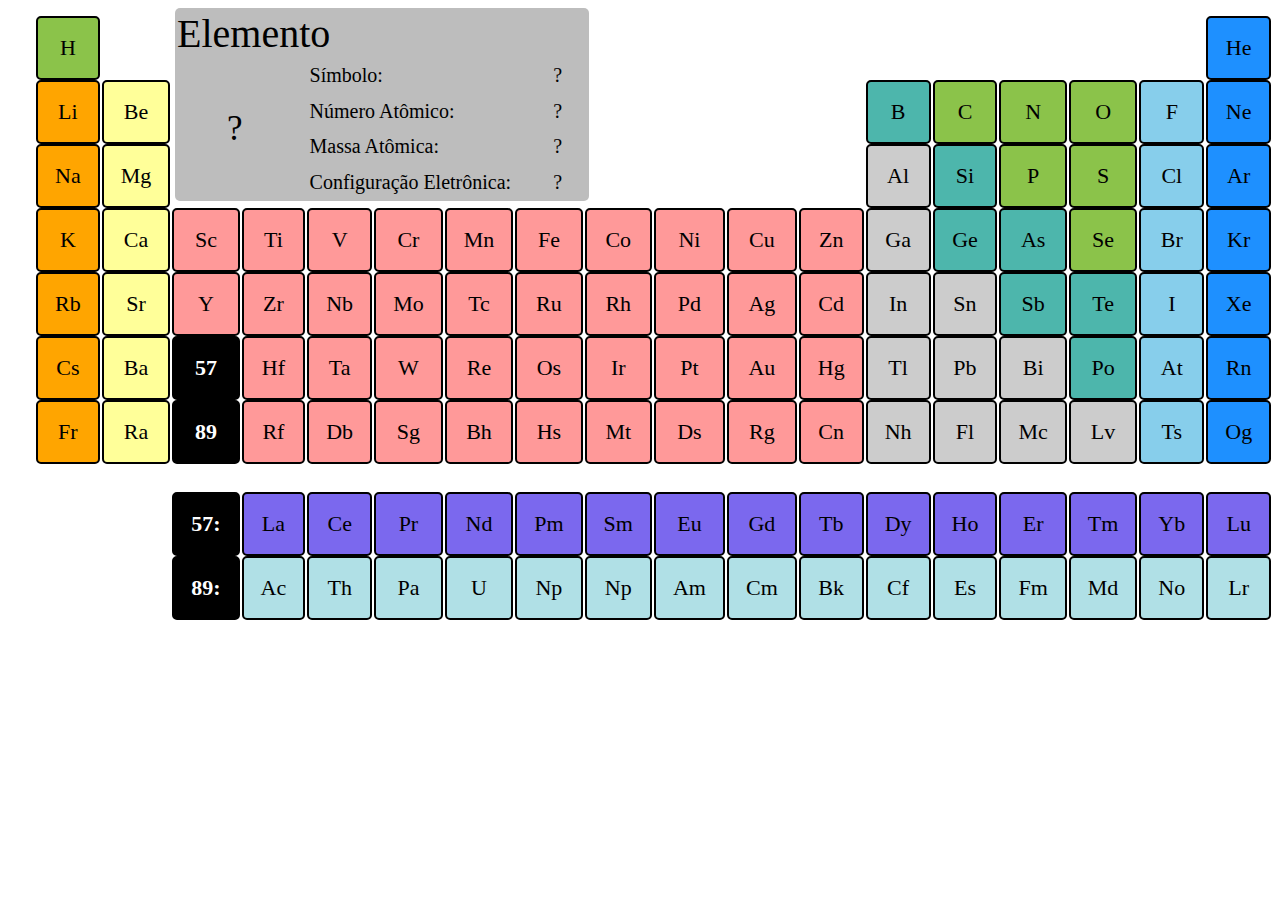
<file: Projeto quimica legal/index.html>
<!DOCTYPE html>
<html lang="pt-br">
<meta charset="UTF-8"/>

<head>
     <title>Tabela Periódica</title>
	 <meta name="viewport" content="width=device-width,initial-scale=1"/>
	 <link rel="stylesheet" type="text/css" href="css/estilo.css"/>
</head>

<body>

	<div class="tbl_periodica">
		<div class="coluna">
			<button class="elemento" onclick="H()" id="n_metal">H</button>
			<button class="elemento" onclick="Li()" id="alcalino">Li</button>
			<button class="elemento" onclick="Na()" id="alcalino">Na</button>
			<button class="elemento" onclick="K()" id="alcalino">K</button>
			<button class="elemento" onclick="Rb()" id="alcalino">Rb</button>
			<button class="elemento" onclick="Cs()" id="alcalino">Cs</button>
			<button class="elemento" onclick="Fr()" id="alcalino">Fr</button>
		</div>

		<div class="coluna_m">
			<button class="elemento" onclick="Be()" id="terroso">Be</button>
			<button class="elemento" onclick="Mg()" id="terroso">Mg</button>
			<button class="elemento" onclick="Ca()" id="terroso">Ca</button>
			<button class="elemento" onclick="Sr()" id="terroso">Sr</button>
			<button class="elemento" onclick="Ba()" id="terroso">Ba</button>
			<button class="elemento" onclick="Ra()" id="terroso">Ra</button>
		</div>


		
		<div class="coluna_p">
			<div class="tbl_elementos">
				<table>
					<tr><td colspan="4" id="titulo">Elemento</td></tr>
					<tr><td colspan="2" rowspan="4" id="simbolo_g" class="tbl_restante"> ? </td>  <td id="simbolo_m" class="tbl_restante">Símbolo:</td>  <td class="tbl_restante" id="simbolo_result">?</td></tr>
					<tr><td class="tbl_restante" id="num_at"> Número Atômico: </td>  <td class="tbl_restante" id="num_at_result"> ? </td></tr>
					<tr><td class="tbl_restante" id="mas_g"> Massa Atômica: </td>  <td class="tbl_restante" id="mas_p">?</td></tr>
					<tr> <td class="tbl_restante" id="config">Configuração Eletrônica:</td><td class="tbl_restante" id="config_result">?</td></tr>
				</table>
			</div>

			<button class="elemento" onclick="Sc()" id="metal">Sc</button>
			<button class="elemento" onclick="Y()" id="metal">Y</button>
			<button class="elemento" id="especial">57</button>
			<button class="elemento" id="especial">89</button>

			<div class="coluna_pp">
				<button class="elemento" id="especial">57:</button>
				<button class="elemento" id="especial">89:</button>
			</div>
		</div>
		
		<div class="coluna_p">
			<button class="elemento" onclick="Ti()"  id="metal">Ti</button>
			<button class="elemento" onclick="Zr()" id="metal">Zr</button>
			<button class="elemento" onclick="Hf()" id="metal">Hf</button>
			<button class="elemento" onclick="Rf()" id="metal">Rf</button>
			
			<div class="coluna_pp">
				<button class="elemento" onclick="La()" id="lantanidio">La</button>
				<button class="elemento" onclick="Ac()" id="actinidio">Ac</button>
			</div>
		</div>

		<div class="coluna_p">
			<button class="elemento" onclick="V()" id="metal">V</button>
			<button class="elemento" onclick="Nb()" id="metal">Nb</button>
			<button class="elemento" onclick="Ta()" id="metal">Ta</button>
			<button class="elemento" onclick="Db()" id="metal">Db</button>

			<div class="coluna_pp">
				<button class="elemento" onclick="Ce()" id="lantanidio">Ce</button>
				<button class="elemento" onclick="Th()" id="actinidio">Th</button>
			</div>
		</div>

		<div class="coluna_p">
			<button class="elemento" onclick="Cr()" id="metal">Cr</button>
			<button class="elemento" onclick="Mo()" id="metal">Mo</button>
			<button class="elemento" onclick="W()" id="metal">W</button>
			<button class="elemento" onclick="Sg()" id="metal">Sg</button>

			<div class="coluna_pp">
				<button class="elemento" onclick="Pr()" id="lantanidio">Pr</button>
				<button class="elemento" onclick="Pa()" id="actinidio">Pa</button>
			</div>
		</div>

		<div class="coluna_p">
			<button class="elemento" onclick="Mn()" id="metal">Mn</button>
			<button class="elemento" onclick="Tc()" id="metal">Tc</button>
			<button class="elemento" onclick="Re()" id="metal">Re</button>
			<button class="elemento" onclick="Bh()" id="metal">Bh</button>

			<div class="coluna_pp">
				<button class="elemento" onclick="Nd()" id="lantanidio">Nd</button>
				<button class="elemento" onclick="U()" id="actinidio">U</button>
			</div>
		</div>

		<div class="coluna_p">
			<button class="elemento" onclick="Fe()" id="metal">Fe</button>
			<button class="elemento" onclick="Ru()" id="metal">Ru</button>
			<button class="elemento" onclick="Os()" id="metal">Os</button>
			<button class="elemento" onclick="Hs()" id="metal">Hs</button>

			<div class="coluna_pp">
				<button class="elemento" onclick="Pm()" id="lantanidio">Pm</button>
				<button class="elemento" onclick="Np()" id="actinidio">Np</button>
			</div>
		</div>

		<div class="coluna_p">
			<button class="elemento" onclick="Co()" id="metal">Co</button>
			<button class="elemento" onclick="Rh()" id="metal">Rh</button>
			<button class="elemento" onclick="Ir()" id="metal">Ir</button>
			<button class="elemento" onclick="Mt()" id="metal">Mt</button>

			<div class="coluna_pp">
				<button class="elemento" onclick="Sm()" id="lantanidio">Sm</button>
				<button class="elemento" onclick="Np()" id="actinidio">Np</button>
			</div>
		</div>

		<div class="coluna_p">
			<button class="elemento" onclick="Ni()" id="metal">Ni</button>
			<button class="elemento" onclick="Pd()" id="metal">Pd</button>
			<button class="elemento" onclick="Pt()" id="metal">Pt</button>
			<button class="elemento" onclick="Ds()" id="metal">Ds</button>

			<div class="coluna_pp">
				<button class="elemento" onclick="Eu()" id="lantanidio">Eu</button>
				<button class="elemento" onclick="Am()" id="actinidio">Am</button>
			</div>
		</div>

		<div class="coluna_p">
			<button class="elemento" onclick="Cu()" id="metal">Cu</button>
			<button class="elemento" onclick="Ag()" id="metal">Ag</button>
			<button class="elemento" onclick="Au()" id="metal">Au</button>
			<button class="elemento" onclick="Rg()" id="metal">Rg</button>

			<div class="coluna_pp">
				<button class="elemento" onclick="Gd()" id="lantanidio">Gd</button>
				<button class="elemento" onclick="Cm()" id="actinidio">Cm</button>
			</div>
		</div>

		<div class="coluna_p">
			<button class="elemento" onclick="Zn()" id="metal">Zn</button>
			<button class="elemento" onclick="Cd()" id="metal">Cd</button>
			<button class="elemento" onclick="Hg()" id="metal">Hg</button>
			<button class="elemento" onclick="Cn()" id="metal">Cn</button>

			<div class="coluna_pp">
				<button class="elemento" onclick="Tb()" id="lantanidio">Tb</button>
				<button class="elemento" onclick="Bk()" id="actinidio">Bk</button>
			</div>
		</div>




		<div class="coluna_m">
			<button class="elemento" onclick="B()" id="semimetal">B</button>
			<button class="elemento" onclick="Al()" id="outro_m">Al</button>
			<button class="elemento" onclick="Ga()" id="outro_m">Ga</button>
			<button class="elemento" onclick="In()" id="outro_m">In</button>
			<button class="elemento" onclick="Tl()" id="outro_m">Tl</button>
			<button class="elemento" onclick="Nh()" id="outro_m">Nh</button>

			<div class="coluna_pp">
				<button class="elemento" onclick="Dy()" id="lantanidio">Dy</button>
				<button class="elemento" onclick="Cf()" id="actinidio">Cf</button>
			</div>
		</div>

		<div class="coluna_m">
			<button class="elemento" onclick="C()" id="n_metal">C</button>
			<button class="elemento" onclick="Si()" id="semimetal">Si</button>
			<button class="elemento" onclick="Ge()" id="semimetal">Ge</button>
			<button class="elemento" onclick="Sn()" id="outro_m">Sn</button>
			<button class="elemento" onclick="Pb()" id="outro_m">Pb</button>
			<button class="elemento" onclick="Fl()" id="outro_m">Fl</button>

			<div class="coluna_pp">
				<button class="elemento" onclick="Ho()" id="lantanidio">Ho</button>
				<button class="elemento" onclick="Es()" id="actinidio">Es</button>
			</div>
		</div>

		<div class="coluna_m">
			<button class="elemento" onclick="N()" id="n_metal">N</button>
			<button class="elemento" onclick="P()" id="n_metal">P</button>
			<button class="elemento" onclick="As()" id="semimetal">As</button>
			<button class="elemento" onclick="Sb()" id="semimetal">Sb</button>
			<button class="elemento" onclick="Bi()" id="outro_m">Bi</button>
			<button class="elemento" onclick="Mc()" id="outro_m">Mc</button>

			<div class="coluna_pp">
				<button class="elemento" onclick="H()" id="lantanidio">Er</button>
				<button class="elemento" onclick="Fm()" id="actinidio">Fm</button>
			</div>
		</div>

		<div class="coluna_m">
			<button class="elemento" onclick="O()" id="n_metal">O</button>
			<button class="elemento" onclick="S()" id="n_metal">S</button>
			<button class="elemento" onclick="Se()" id="n_metal">Se</button>
			<button class="elemento" onclick="Te()" id="semimetal">Te</button>
			<button class="elemento" onclick="Po()" id="semimetal">Po</button>
			<button class="elemento" onclick="Lv()" id="outro_m">Lv</button>

			<div class="coluna_pp">
				<button class="elemento" onclick="Tm()" id="lantanidio">Tm</button>
				<button class="elemento" onclick="Md()" id="actinidio">Md</button>
			</div>
		</div>

		<div class="coluna_m">
			<button class="elemento" onclick="F()" id="halogenio">F</button>
			<button class="elemento" onclick="Cl()" id="halogenio">Cl</button>
			<button class="elemento" onclick="Br()" id="halogenio">Br</button>
			<button class="elemento" onclick="I()" id="halogenio">I</button>
			<button class="elemento" onclick="At()" id="halogenio">At</button>
			<button class="elemento" onclick="Ts()" id="halogenio">Ts</button>

			<div class="coluna_pp">
				<button class="elemento" onclick="Yb()" id="lantanidio">Yb</button>
				<button class="elemento" onclick="No()" id="actinidio">No</button>
			</div>
		</div>



		<div class="coluna">
			<button class="elemento" onclick="He()" id="nobre">He</button>
			<button class="elemento" onclick="Ne()" id="nobre">Ne</button>
			<button class="elemento" onclick="Ar()" id="nobre">Ar</button>
			<button class="elemento" onclick="Kr()" id="nobre">Kr</button>
			<button class="elemento" onclick="Xe()" id="nobre">Xe</button>
			<button class="elemento" onclick="Rn()" id="nobre">Rn</button>
			<button class="elemento" onclick="Og()" id="nobre">Og</button>

			<div class="coluna_pp">
				<button class="elemento" onclick="Lu()" id="lantanidio">Lu</button>
				<button class="elemento" onclick="Lr()" id="actinidio">Lr</button>
			</div>
		</div>
	</div>

<script src="js/form.js"></script>
</body>
</html>
</file>
<file: Projeto quimica legal/css/estilo.css>
*{
	margin: 0%;
	padding: 0%;
}

body{
	background-image:url(https://img.freepik.com/vetores-premium/textura-futurista-de-techno-de-ferro-escuro-de-vetor-sem-costura-linha-de-energia-de-eletron-abstrato-dourado-em-escovado_167184-450.jpg);
	background-size: 50%;
}



.tbl_elementos{
	position: absolute; 
	top: 8px; 
	left: 175px;
	border-radius: 5px;
	background-color: #bdbdbd;
	color:rgb(0, 0, 0);
}


#titulo{
	font-size: 40px;
	font-family:Helvetica Neue;
}

#simbolo_g{
	text-align: center;
	padding: 50px;
	font-size: 35px;
}

.tbl_restante{
	font-size: 20px;
	padding-left: 15px;
	padding-right: 25px;
	padding-top: 4px;
	padding-bottom: 4px;
	font-family: verdana;
}




.tbl_periodica{
	margin-left: 35px;
	margin-right: 25px;
	margin-top: 15px;
	display: flex;
}

.coluna{
	display: flex;
	flex-direction: column;
	padding: 1px;	
}

.coluna_m{
	display: flex;
	flex-direction: column;
	padding: 1px;
	margin-top: 64px;
}

.coluna_p{
	display: flex;
	flex-direction: column;
	padding: 1px;
	margin-top: 192px;
}

.coluna_pp{
	display: flex;
	flex-direction: column;
	padding-top: 28px;
}






.elemento{
	padding: 17px;
	font-size: 22px;
	font-family: Helvetica Neue;
	border: 2px solid black;
	border-radius: 5px;
}

#n_metal{
	background-color: #8BC34A;
}

#alcalino{
	background-color: #FFA500;
}

#terroso{
	background-color: #FFFF99;
}

#metal{
	background-color: #FF9999;
}

#outro_m{
	background-color: #CCCCCC;
}

#semimetal{
	background-color: #4DB6AC;
}

#halogenio{
	background-color: #87CEEB;
}

#nobre{
	background-color: #1E90FF;
}

#lantanidio{
	background-color: #7B68EE;
}

#actinidio{
	background-color: #B0E0E6;
}

#especial{
	background-color: black;
	color:white;
	font-weight: bold;
}









.num{
	position: absolute; 
	top: 0; 
	left: 0; 
	padding-left: 32px;
	padding-top: 18px; 
  }
</file>
